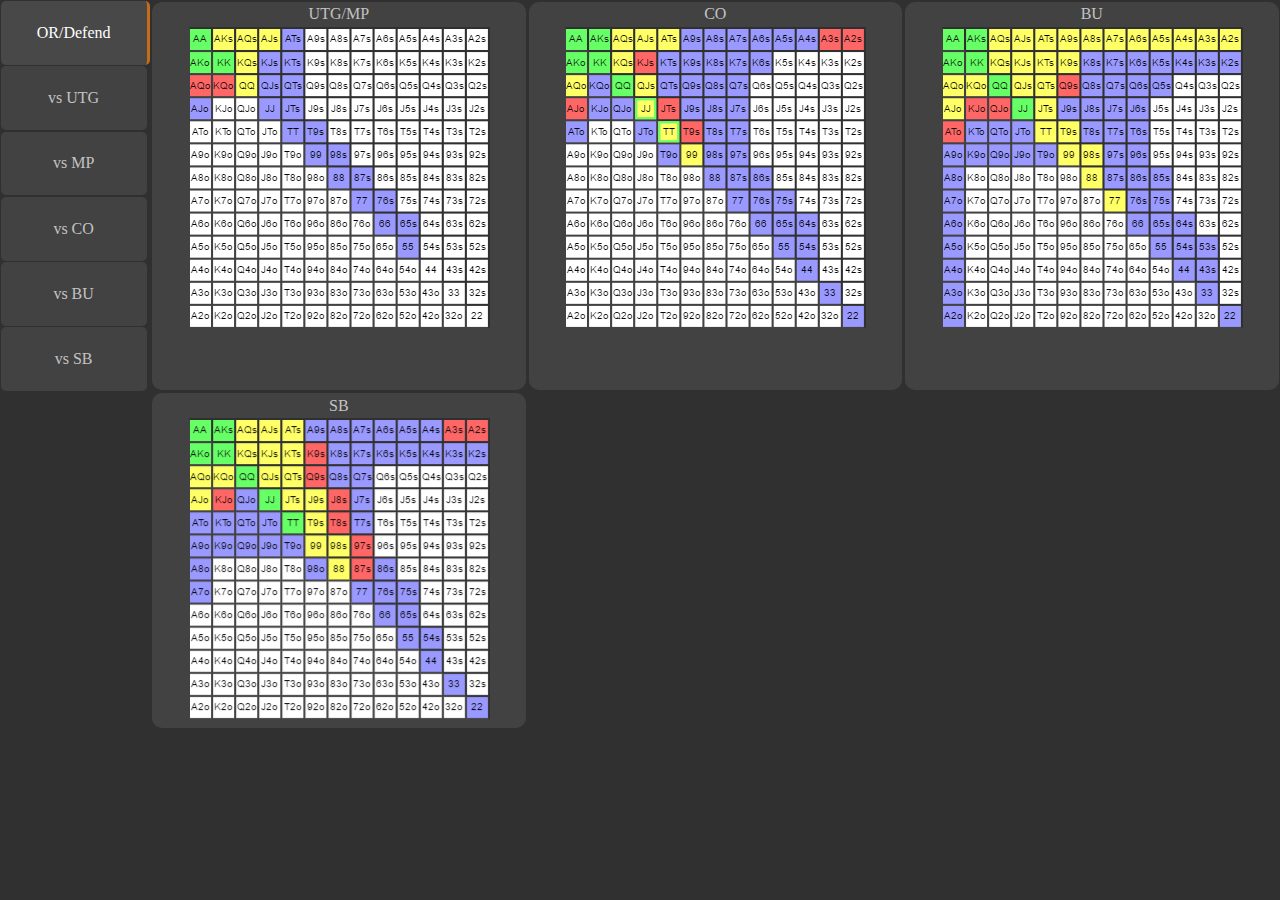
<file: index.html>
<!DOCTYPE html>
<html lang="en">

<head>

    <meta charset="utf-8">
    <title>OR/Defend</title>
    <link href="style.css" rel="stylesheet">
    <link rel="icon" href="img/icon.png">

</head>

<body>

    <div class="grid">

        <div class="buttons">

            <a href="index.html">
                <div class="tlacidlo tlacidloStlacene">
                    <p class="pismo-tlacidlo"> OR/Defend </p>
                </div>
            </a>
            <a href="vsUTG.html">
                <div class="tlacidlo">
                    <p class="pismo-tlacidlo"> vs UTG </p>
                </div>
            </a>
            <a href="vsMP.html">
                <div class="tlacidlo">
                    <p class="pismo-tlacidlo"> vs MP </p>
                </div>
            </a>
            <a href="vsCO.html">
                <div class="tlacidlo">
                    <p class="pismo-tlacidlo"> vs CO </p>
                </div>
            </a>
            <a href="vsBU.html">
                <div class="tlacidlo">
                    <p class="pismo-tlacidlo"> vs BU </p>
                </div>
            </a>
            <a href="vsSB.html">
                <div class="tlacidlo">
                    <p class="pismo-tlacidlo"> vs SB </p>
                </div>
            </a>

        </div>

        <div class="range-row1">
            <p> UTG/MP </p>
            <img src="img/OR-Defend - UTG-MP.png" alt="UTG">
        </div>

        <div class="range-row1">
            <p> CO </p>
            <img src="img/David - OR-Defend - CO.png" alt="UTG">
        </div>

        <div class="range-row1">
            <p> BU </p>
            <img src="img/David - OR-Defend - BTN.png" alt="UTG">
        </div>

        <div>

        </div>

        <div class="range-row1">
            <p> SB </p>
            <img src="img\David - OR-Defend - SB.png" alt="UTG">
        </div>

    </div>

</body>

</html>
</file>
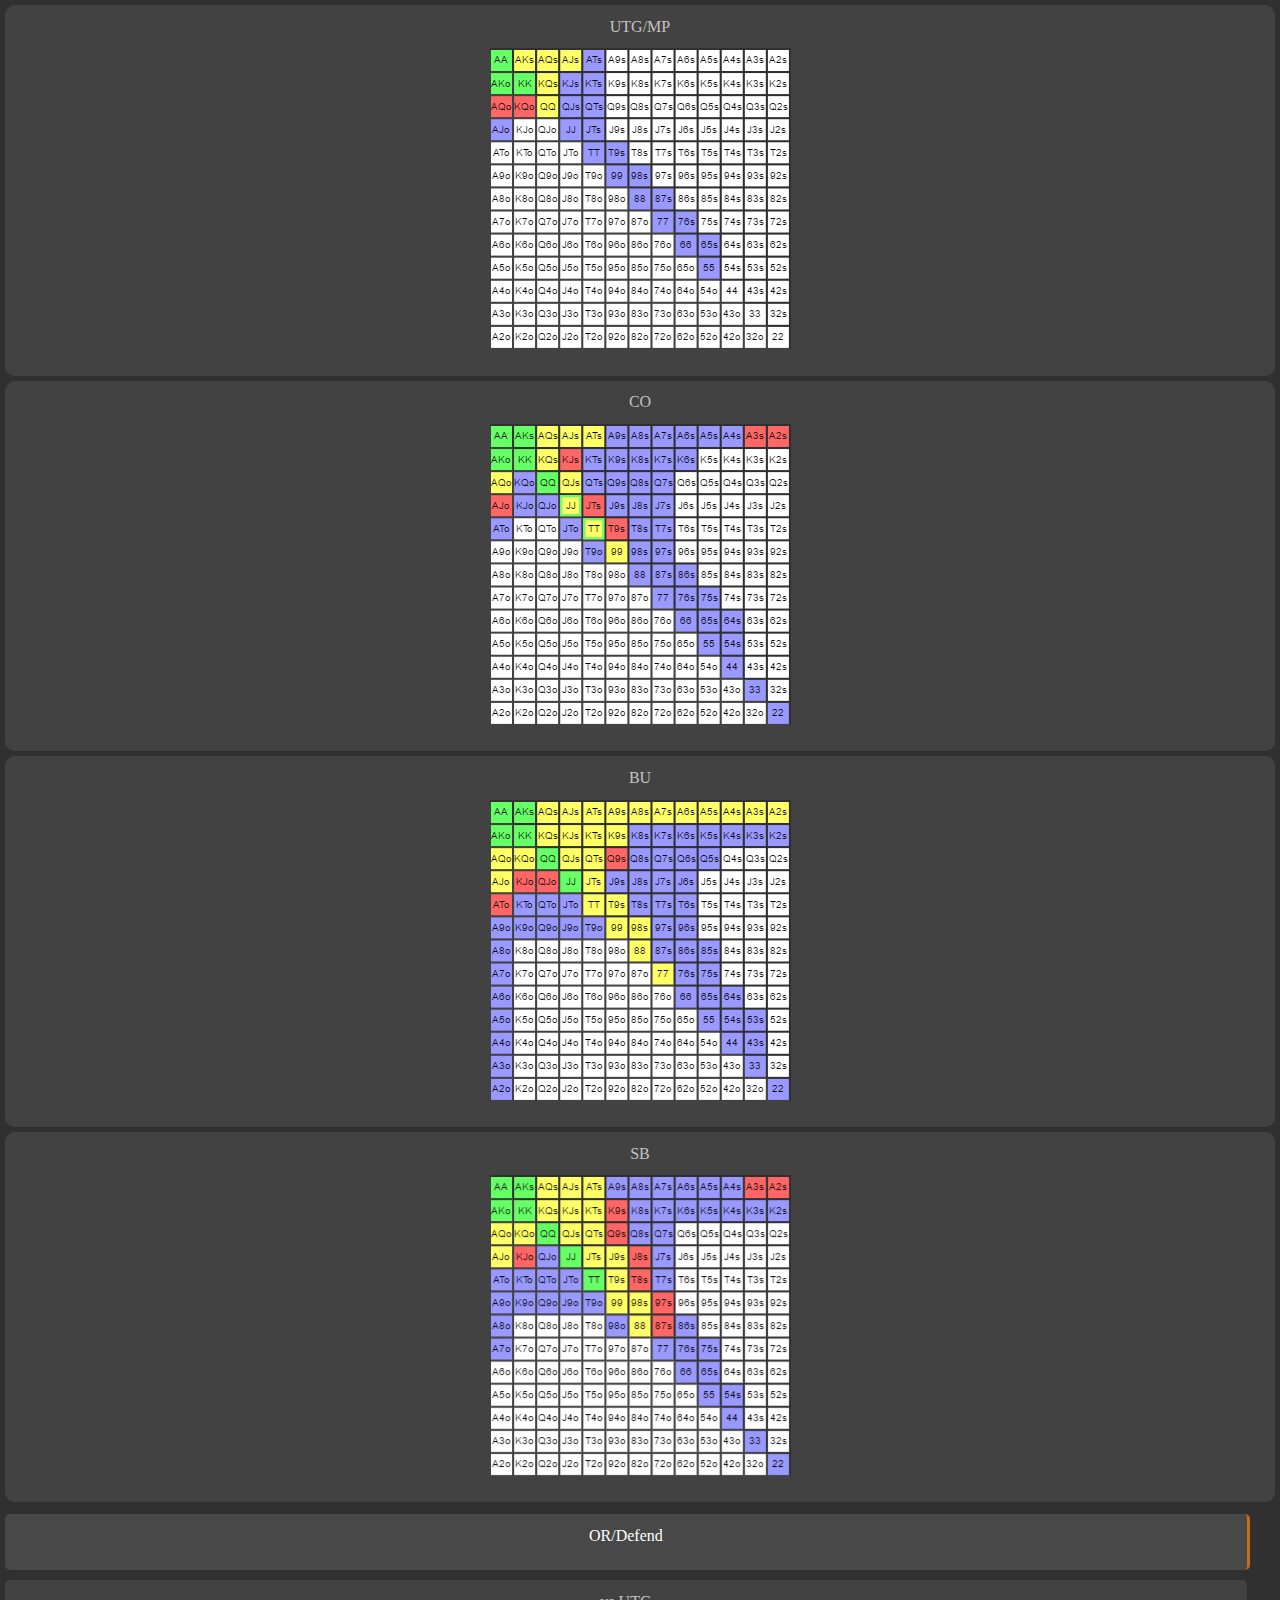
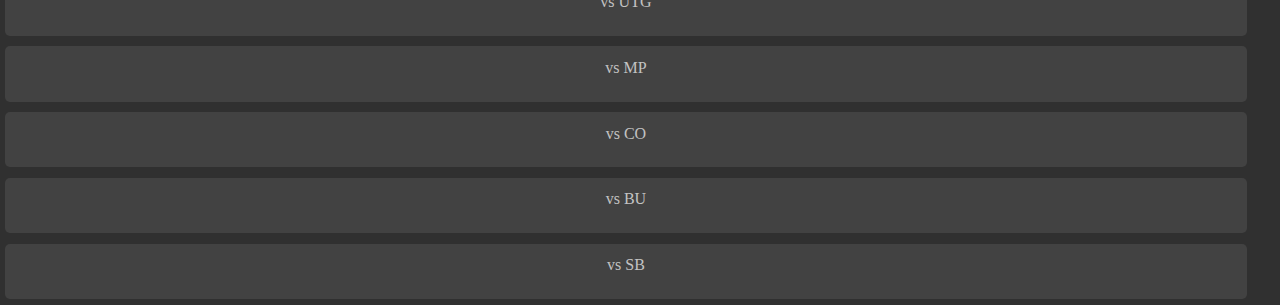
<file: or.html>
<!DOCTYPE html>
<html lang="en">

<head>
    <meta charset="utf-8">
    <title>OR/Defend</title>
    <link href="style.css" rel="stylesheet">

</head>

<body>
    <div class="vsetko">
        <div class="ranges">
            <div class="container">

                <div class="range-row1">
                    <p> UTG/MP </p>
                    <img src="img/OR-Defend - UTG-MP.png" alt="UTG">
                </div>
                <div class="range-row1">
                    <p> CO </p>
                    <img src="img/David - OR-Defend - CO.png" alt="UTG">
                </div>
                <div class="range-row1">
                    <p> BU </p>
                    <img src="img/David - OR-Defend - BTN.png" alt="UTG">
                </div>

            </div>

            <div class="container">

                <div class="range-row1">
                    <p> SB </p>
                    <img src="img\David - OR-Defend - SB.png" alt="UTG">
                </div>


            </div>
        </div>


        <div class="buttons">

            <a href="or.html">
                <div class="tlacidlo tlacidloStlacene">
                    <p class="pismo"> OR/Defend </p>
                </div>
            </a>
            <a href="vsUTG.html">
                <div class="tlacidlo">
                    <p class="pismo"> vs UTG </p>
                </div>
            </a>
            <a href="vsMP.html">
                <div class="tlacidlo">
                    <p class="pismo"> vs MP </p>
                </div>
            </a>
            <a href="vsCO.html">
                <div class="tlacidlo">
                    <p class="pismo"> vs CO </p>
                </div>
            </a>
            <a href="vsBU.html">
                <div class="tlacidlo">
                    <p class="pismo"> vs BU </p>
                </div>
            </a>
            <a href="vsSB.html">
                <div class="tlacidlo">
                    <p class="pismo"> vs SB </p>
                </div>
            </a>




        </div>
    </div>

</body>

</html>
</file>
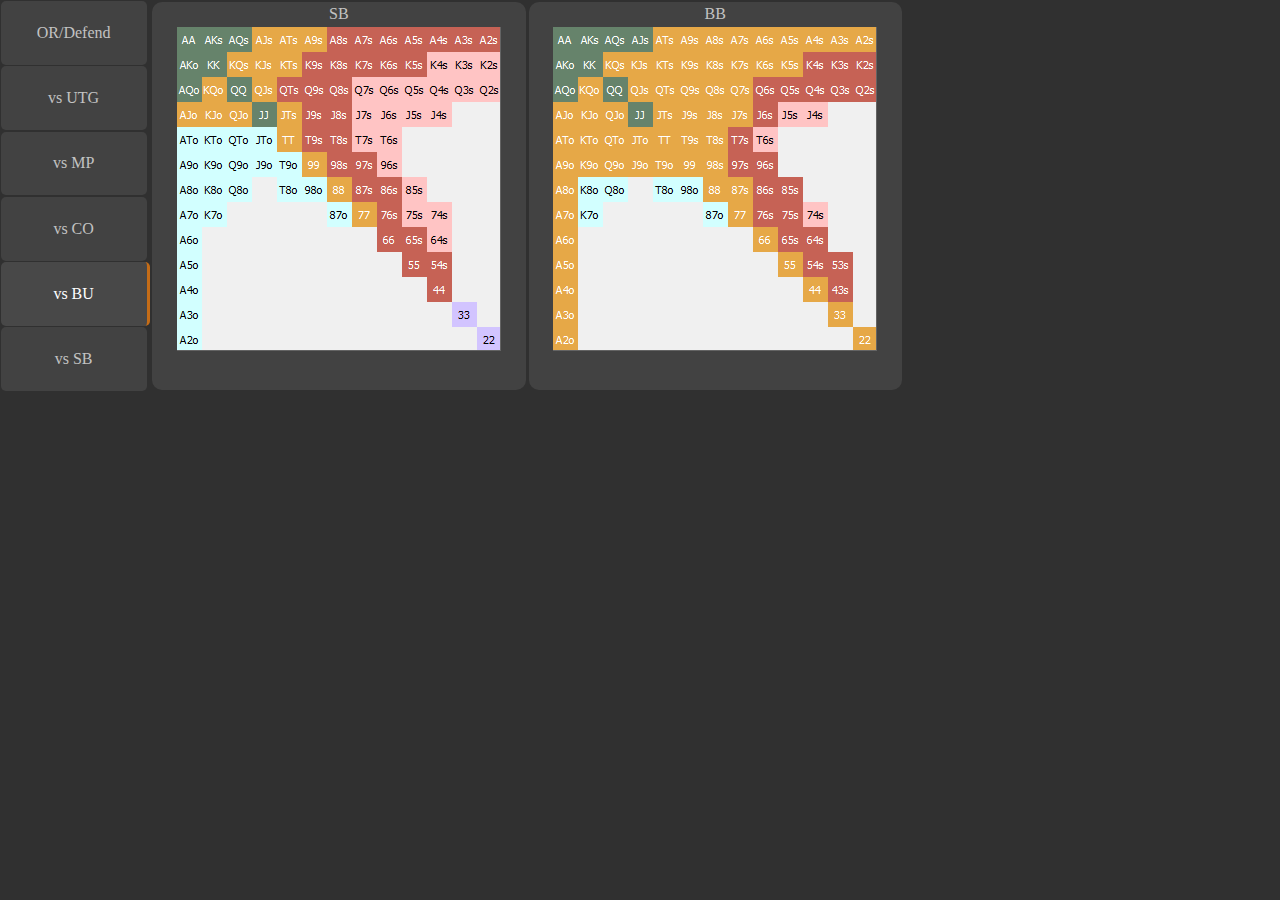
<file: vsBU.html>
<!DOCTYPE html>
<html lang="en">

<head>

    <meta charset="utf-8">
    <title>OR/Defend</title>
    <link href="style.css" rel="stylesheet">
    <link rel="icon" href="img/icon.png">

</head>

<body>

    <div class="grid">

        <div class="buttons">

            <a href="index.html">
                <div class="tlacidlo">
                    <p class="pismo-tlacidlo"> OR/Defend </p>
                </div>
            </a>
            <a href="vsUTG.html">
                <div class="tlacidlo">
                    <p class="pismo-tlacidlo"> vs UTG </p>
                </div>
            </a>
            <a href="vsMP.html">
                <div class="tlacidlo">
                    <p class="pismo-tlacidlo"> vs MP </p>
                </div>
            </a>
            <a href="vsCO.html">
                <div class="tlacidlo">
                    <p class="pismo-tlacidlo"> vs CO </p>
                </div>
            </a>
            <a href="vsBU.html">
                <div class="tlacidlo tlacidloStlacene">
                    <p class="pismo-tlacidlo"> vs BU </p>
                </div>
            </a>
            <a href="vsSB.html">
                <div class="tlacidlo">
                    <p class="pismo-tlacidlo"> vs SB </p>
                </div>
            </a>

        </div>

        <div class="range-row1">
            <p> SB </p>
            <img src="img/CC/sbVSbu.png" alt="UTG">
        </div>

        <div class="range-row1">
            <p> BB </p>
            <img src="img/CC/bbVSbu.png" alt="UTG">
        </div>

    </div>

</body>

</html>
</file>
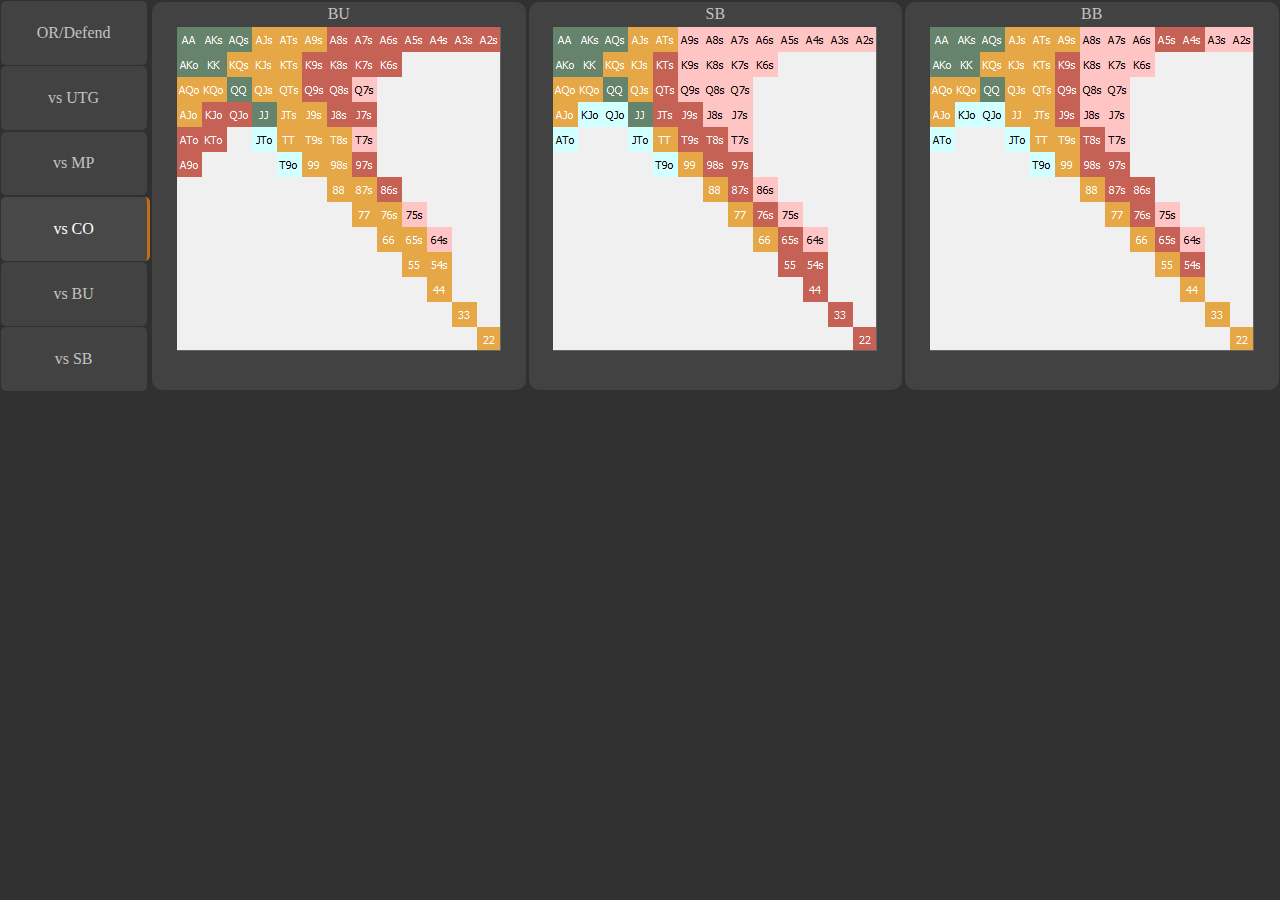
<file: vsCO.html>
<!DOCTYPE html>
<html lang="en">

<head>

    <meta charset="utf-8">
    <title>OR/Defend</title>
    <link href="style.css" rel="stylesheet">
    <link rel="icon" href="img/icon.png">

</head>

<body>

    <div class="grid">

        <div class="buttons">

            <a href="index.html">
                <div class="tlacidlo">
                    <p class="pismo-tlacidlo"> OR/Defend </p>
                </div>
            </a>
            <a href="vsUTG.html">
                <div class="tlacidlo">
                    <p class="pismo-tlacidlo"> vs UTG </p>
                </div>
            </a>
            <a href="vsMP.html">
                <div class="tlacidlo">
                    <p class="pismo-tlacidlo"> vs MP </p>
                </div>
            </a>
            <a href="vsCO.html">
                <div class="tlacidlo tlacidloStlacene">
                    <p class="pismo-tlacidlo"> vs CO </p>
                </div>
            </a>
            <a href="vsBU.html">
                <div class="tlacidlo">
                    <p class="pismo-tlacidlo"> vs BU </p>
                </div>
            </a>
            <a href="vsSB.html">
                <div class="tlacidlo">
                    <p class="pismo-tlacidlo"> vs SB </p>
                </div>
            </a>

        </div>

        <div class="range-row1">
            <p> BU </p>
            <img src="img/CC/btnVSco.png" alt="UTG">
        </div>

        <div class="range-row1">
            <p> SB </p>
            <img src="img/CC/sbVSco.png" alt="UTG">
        </div>

        <div class="range-row1">
            <p> BB </p>
            <img src="img/CC/bbVSco.png" alt="UTG">
        </div>


    </div>

</body>

</html>
</file>
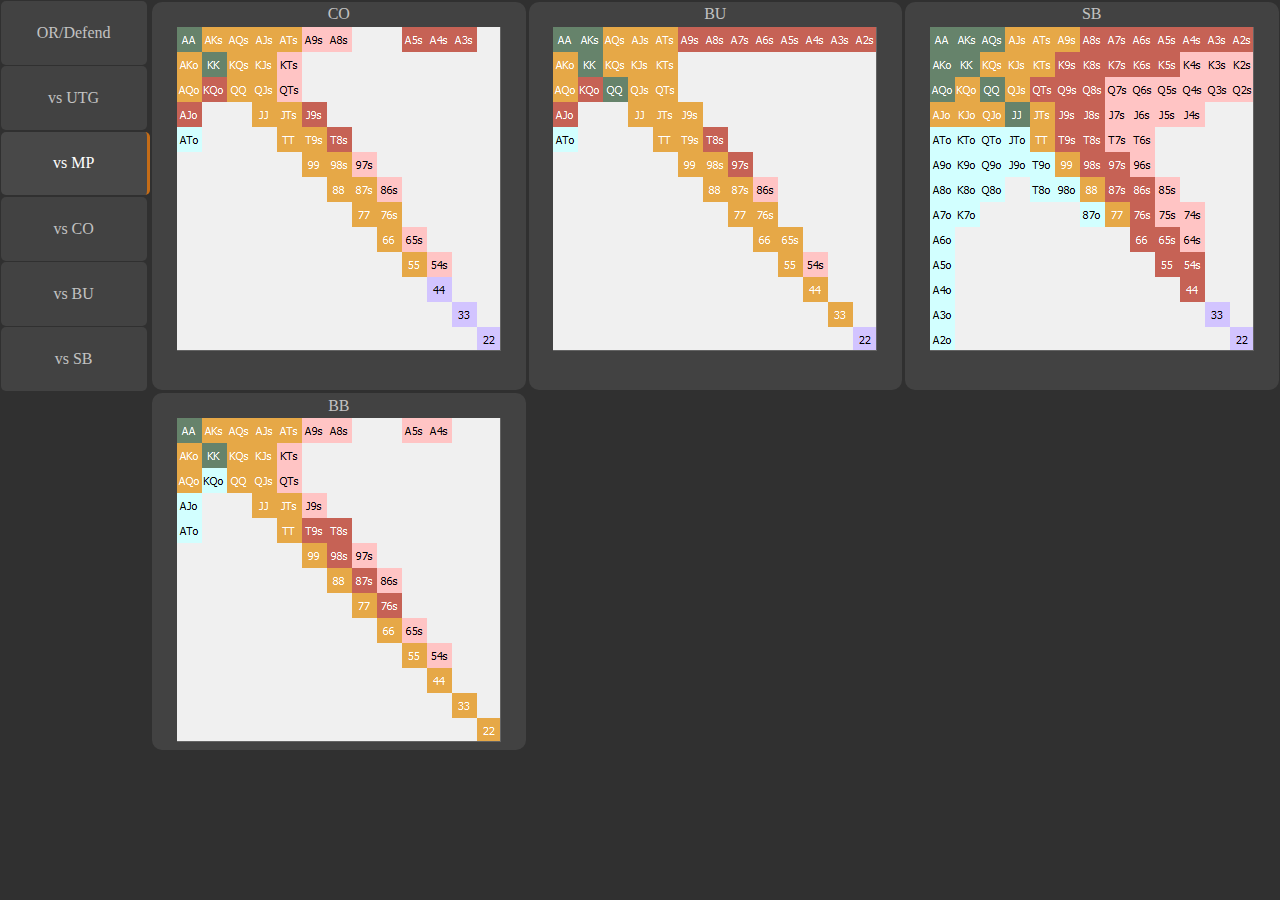
<file: vsMP.html>
<!DOCTYPE html>
<html lang="en">

<head>

    <meta charset="utf-8">
    <title>OR/Defend</title>
    <link href="style.css" rel="stylesheet">
    <link rel="icon" href="img/icon.png">

</head>

<body>

    <div class="grid">

        <div class="buttons">

            <a href="index.html">
                <div class="tlacidlo">
                    <p class="pismo-tlacidlo"> OR/Defend </p>
                </div>
            </a>
            <a href="vsUTG.html">
                <div class="tlacidlo">
                    <p class="pismo-tlacidlo"> vs UTG </p>
                </div>
            </a>
            <a href="vsMP.html">
                <div class="tlacidlo tlacidloStlacene">
                    <p class="pismo-tlacidlo"> vs MP </p>
                </div>
            </a>
            <a href="vsCO.html">
                <div class="tlacidlo">
                    <p class="pismo-tlacidlo"> vs CO </p>
                </div>
            </a>
            <a href="vsBU.html">
                <div class="tlacidlo">
                    <p class="pismo-tlacidlo"> vs BU </p>
                </div>
            </a>
            <a href="vsSB.html">
                <div class="tlacidlo">
                    <p class="pismo-tlacidlo"> vs SB </p>
                </div>
            </a>

        </div>

        <div class="range-row1">
            <p> CO </p>
            <img src="img/CC/coVSmp.png" alt="UTG">
        </div>

        <div class="range-row1">
            <p> BU </p>
            <img src="img/CC/btnVSmp.png" alt="UTG">
        </div>

        <div class="range-row1">
            <p> SB </p>
            <img src="img/CC/sbVSbu.png" alt="UTG">
        </div>

        <div>

        </div>

        <div class="range-row1">
            <p> BB </p>
            <img src="img/CC/bbVSmp.png" alt="UTG">
        </div>

    </div>

</body>

</html>
</file>
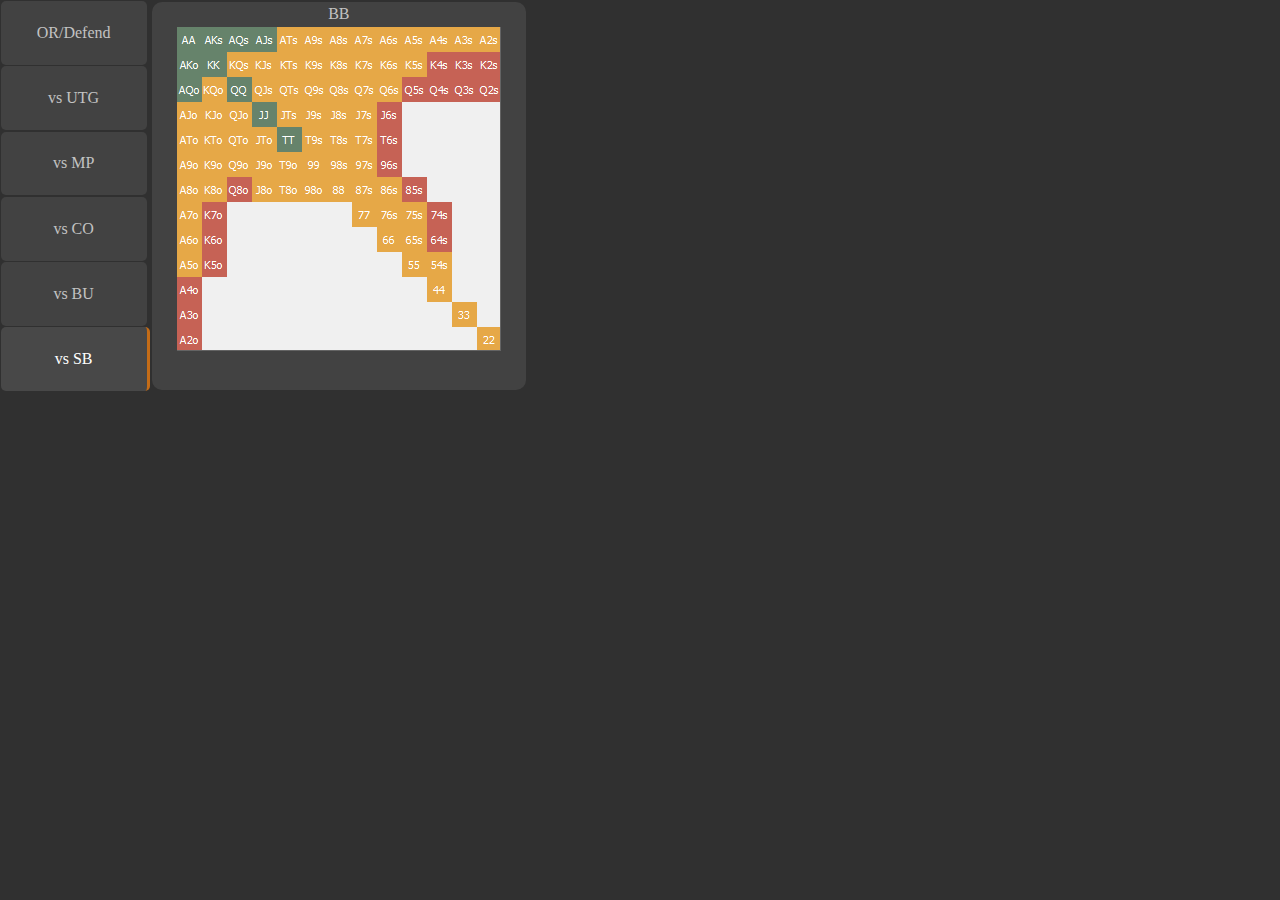
<file: vsSB.html>
<!DOCTYPE html>
<html lang="en">

<head>

    <meta charset="utf-8">
    <title>OR/Defend</title>
    <link href="style.css" rel="stylesheet">
    <link rel="icon" href="img/icon.png">

</head>

<body>

    <div class="grid">

        <div class="buttons">

            <a href="index.html">
                <div class="tlacidlo">
                    <p class="pismo-tlacidlo"> OR/Defend </p>
                </div>
            </a>
            <a href="vsUTG.html">
                <div class="tlacidlo">
                    <p class="pismo-tlacidlo"> vs UTG </p>
                </div>
            </a>
            <a href="vsMP.html">
                <div class="tlacidlo">
                    <p class="pismo-tlacidlo"> vs MP </p>
                </div>
            </a>
            <a href="vsCO.html">
                <div class="tlacidlo">
                    <p class="pismo-tlacidlo"> vs CO </p>
                </div>
            </a>
            <a href="vsBU.html">
                <div class="tlacidlo">
                    <p class="pismo-tlacidlo"> vs BU </p>
                </div>
            </a>
            <a href="vsSB.html">
                <div class="tlacidlo tlacidloStlacene">
                    <p class="pismo-tlacidlo"> vs SB </p>
                </div>
            </a>

        </div>

        <div class="range-row1">
            <p> BB </p>
            <img src="img/CC/bbVSsb.png" alt="UTG">
        </div>

    </div>

</body>

</html>
</file>
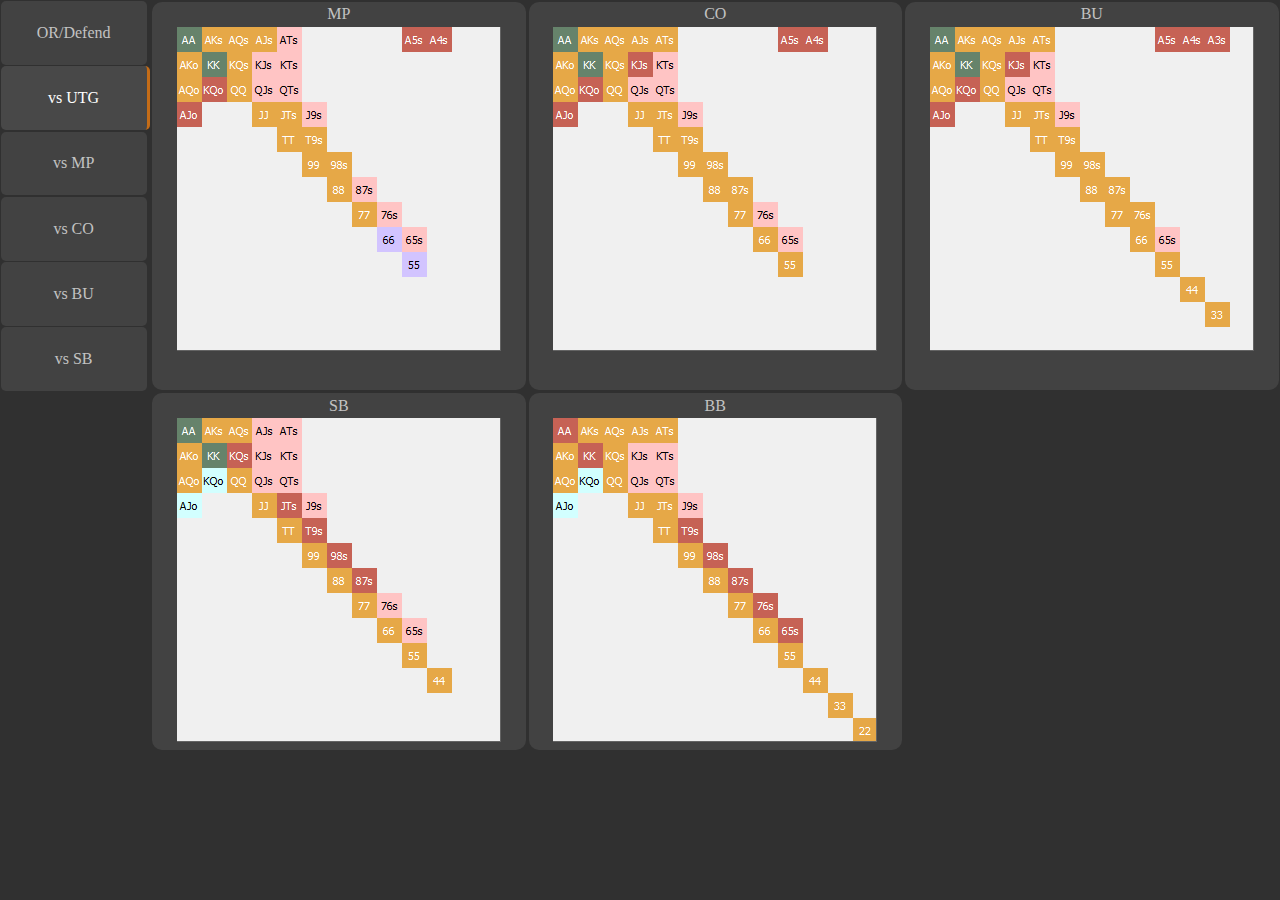
<file: vsUTG.html>
<!DOCTYPE html>
<html lang="en">

<head>

    <meta charset="utf-8">
    <title>OR/Defend</title>
    <link href="style.css" rel="stylesheet">
    <link rel="icon" href="img/icon.png">

</head>

<body>

    <div class="grid">

        <div class="buttons">

            <a href="index.html">
                <div class="tlacidlo">
                    <p class="pismo-tlacidlo"> OR/Defend </p>
                </div>
            </a>
            <a href="vsUTG.html">
                <div class="tlacidlo tlacidloStlacene">
                    <p class="pismo-tlacidlo"> vs UTG </p>
                </div>
            </a>
            <a href="vsMP.html">
                <div class="tlacidlo">
                    <p class="pismo-tlacidlo"> vs MP </p>
                </div>
            </a>
            <a href="vsCO.html">
                <div class="tlacidlo">
                    <p class="pismo-tlacidlo"> vs CO </p>
                </div>
            </a>
            <a href="vsBU.html">
                <div class="tlacidlo">
                    <p class="pismo-tlacidlo"> vs BU </p>
                </div>
            </a>
            <a href="vsSB.html">
                <div class="tlacidlo">
                    <p class="pismo-tlacidlo"> vs SB </p>
                </div>
            </a>

        </div>

        <div class="range-row1">
            <p> MP </p>
            <img src="img/CC/mpVSutg.png" alt="UTG">
        </div>

        <div class="range-row1">
            <p> CO </p>
            <img src="img/CC/coVSutg.png" alt="UTG">
        </div>

        <div class="range-row1">
            <p> BU </p>
            <img src="img/CC/btnVSutg.png" alt="UTG">
        </div>

        <div>

        </div>

        <div class="range-row1">
            <p> SB </p>
            <img src="img/CC/sbVSutg.png" alt="UTG">
        </div>

        <div class="range-row1">
            <p> BB </p>
            <img src="img/CC/bbVSutg.png" alt="UTG">
        </div>

    </div>

</body>

</html>
</file>
<file: style.css>
html {
    margin: 0;
}

body {
    margin: 0;
    height: 100%;
    background-color: #303030;
    /*skuska99*/
}

.grid {
    display: grid;
    grid-template-columns: 0.8fr 2fr 2fr 2fr;
}

img {
    display: block;
    margin: auto;
    margin-bottom: 1%;
    max-width: 100%;
    height: auto;
}

p {
    text-align: center;
    margin: 0;
    margin-bottom: 1%;
}

.range-row1 {
    background-color: #424242;
    border-radius: 10px;
    margin: 0.4%;
    padding: 1%;
    color: #C3C3C3;
    font-family: Calibri;
}

.buttons {
    display: grid;
    grid-template-rows: repeat(1fr, 6);
    margin-top: 0.5%;
}

.tlacidlo {
    background-color: #424242;
    border-radius: 5px;
    width: 95%;
    margin: 0.4%;
    padding: 1%;
    display: inline-block;
    color: #C3C3C3;
    font-family: Calibri;
    left: 150px;
}

.pismo-tlacidlo {
    margin: 15%;
}

.tlacidlo:hover {
    background-color: #484848;
    color: #FFFFFF;
}

.tlacidloStlacene {
    background-color: #484848;
    color: #FFFFFF;
    border-right: 3px solid rgba(255, 126, 0, 0.68);
}
</file>
